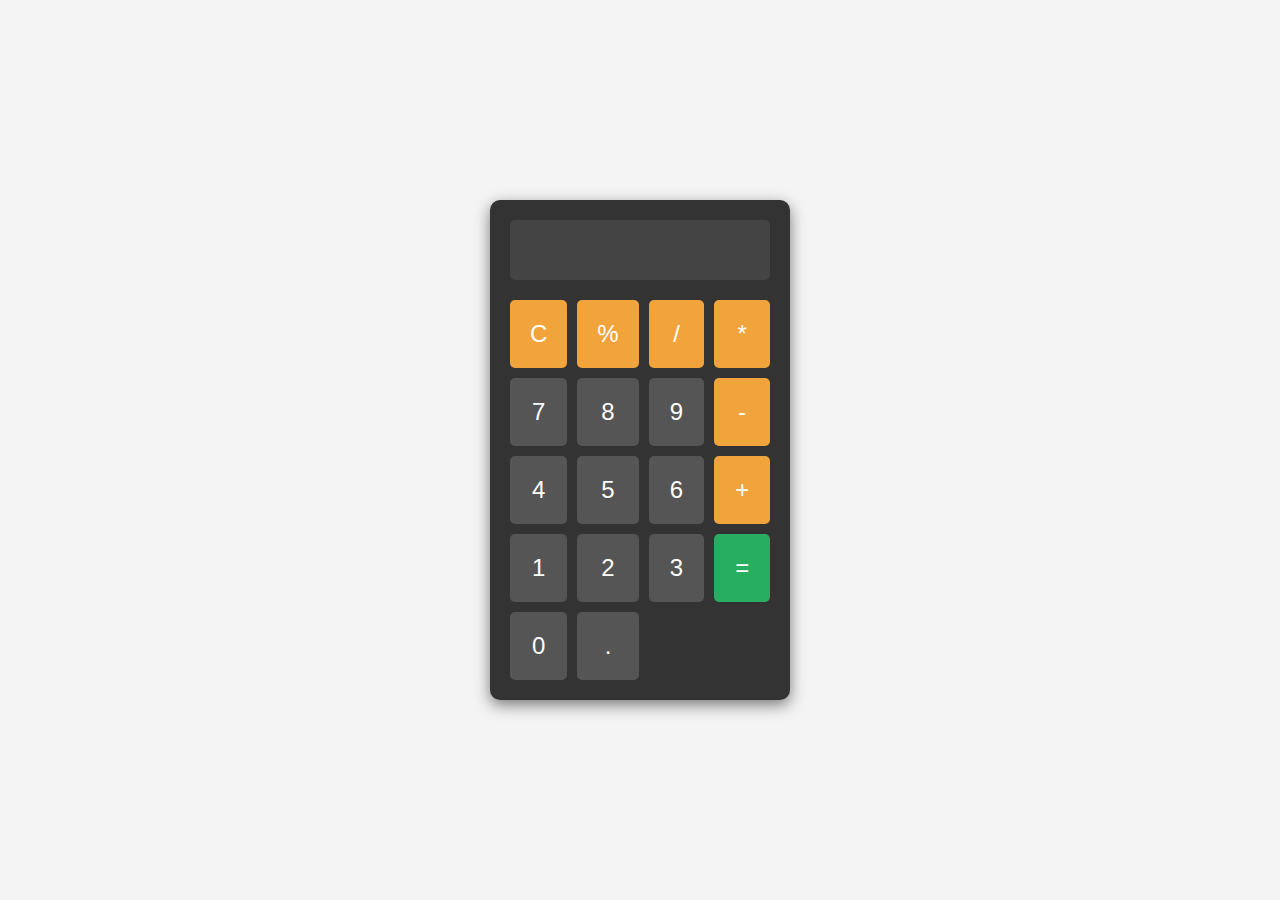
<file: Calculator/index.html>
<!DOCTYPE html>
<html lang="en">

<head>
  <meta charset="UTF-8">
  <meta name="viewport" content="width=device-width, initial-scale=1.0">
  <title>Simple Calculator</title>
  <link rel="stylesheet" href="style.css">
</head>

<body>
  <div class="calculator">
    <input type="text" class="display" id="display" disabled>

    <div class="keys">
      <!-- First row of buttons -->
      <button class="key operator" onclick="clearDisplay()">C</button>
      <button class="key operator" onclick="appendOperator('%')">%</button>
      <button class="key operator" onclick="appendOperator('/')">/</button>
      <button class="key operator" onclick="appendOperator('*')">*</button>

      <!-- Second row of buttons -->
      <button class="key" onclick="appendNumber('7')">7</button>
      <button class="key" onclick="appendNumber('8')">8</button>
      <button class="key" onclick="appendNumber('9')">9</button>
      <button class="key operator" onclick="appendOperator('-')">-</button>

      <!-- Third row of buttons -->
      <button class="key" onclick="appendNumber('4')">4</button>
      <button class="key" onclick="appendNumber('5')">5</button>
      <button class="key" onclick="appendNumber('6')">6</button>
      <button class="key operator" onclick="appendOperator('+')">+</button>

      <!-- Fourth row of buttons -->
      <button class="key" onclick="appendNumber('1')">1</button>
      <button class="key" onclick="appendNumber('2')">2</button>
      <button class="key" onclick="appendNumber('3')">3</button>
      <button class="key equal" onclick="calculate()">=</button>

      <!-- Last row of buttons -->
      <button class="key" onclick="appendNumber('0')">0</button>
      <button class="key" onclick="appendDecimal()">.</button>
    </div>
  </div>


  <script src="script.js"></script>
</body>

</html>
</file>
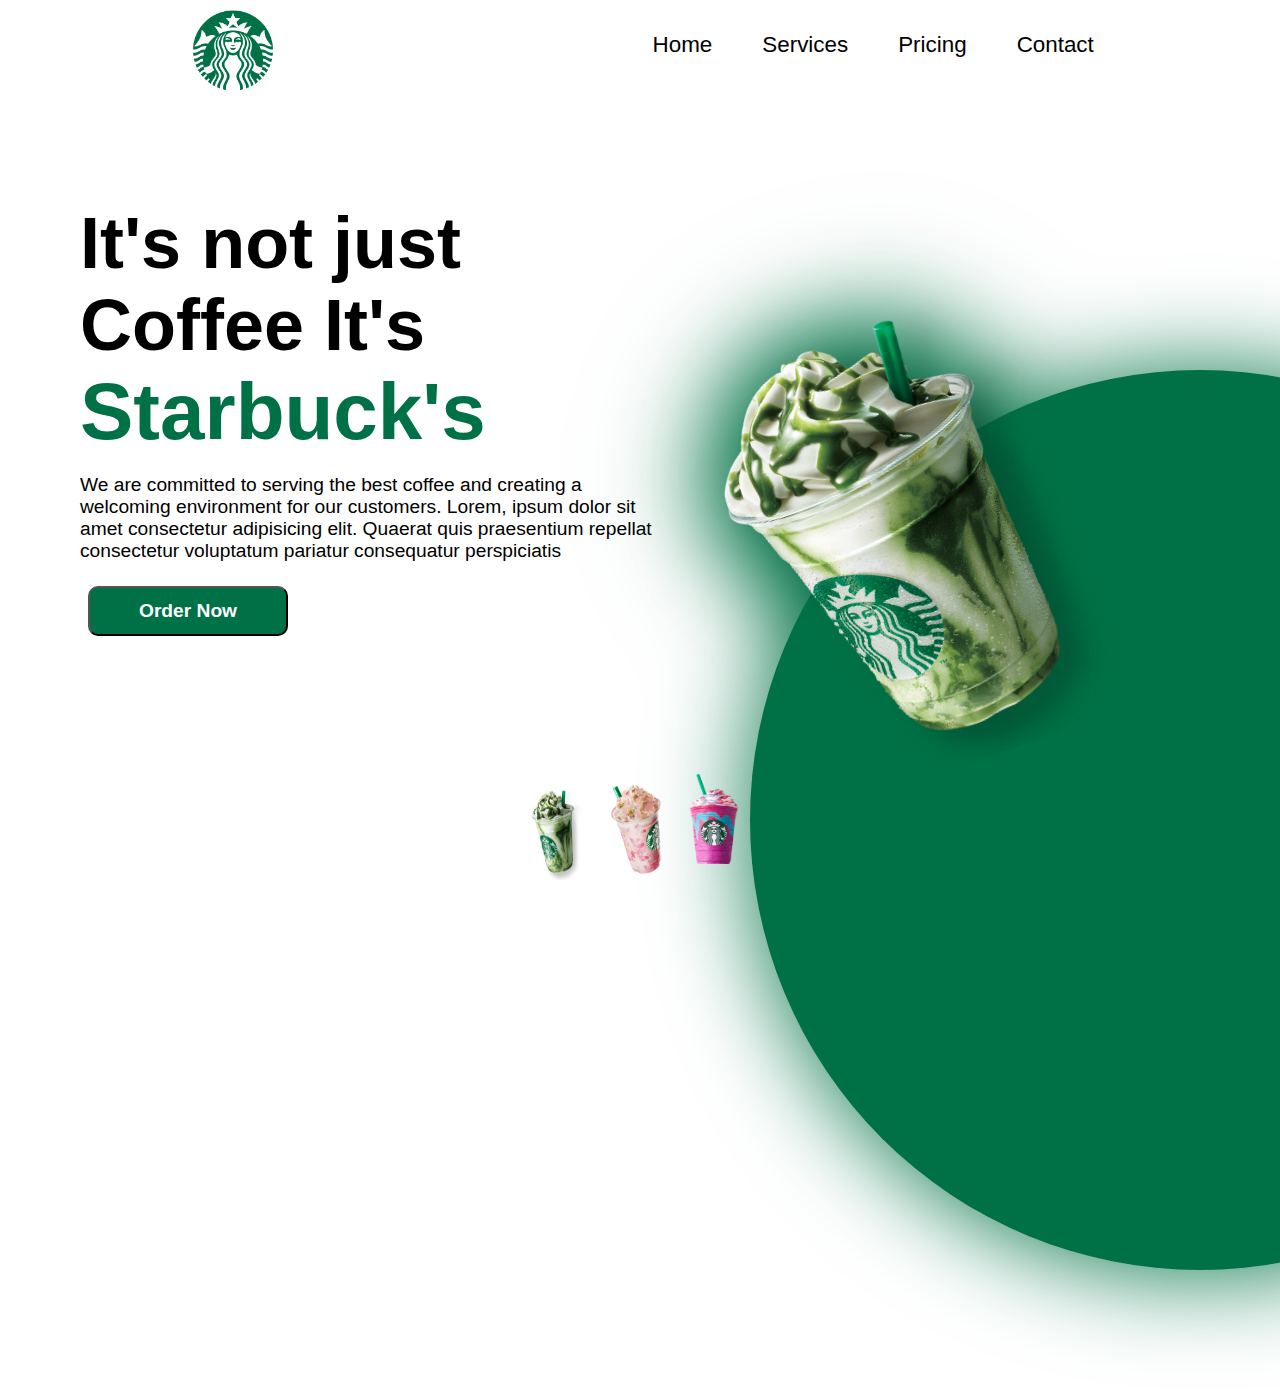
<file: Starbucks landing page/index.html>
<!DOCTYPE html>
<html lang="en">

<head>
  <meta charset="UTF-8">
  <meta name="viewport" content="width=device-width, initial-scale=1.0">
  <link rel="stylesheet" href="style.css">
  <title>Starbucks Landing Page</title>
</head>

<body>
  <nav>
    <div class="wrapper">
      <div class="logo" data-aos="fade-right">
        <img src="images/logo.png" alt="Starbucks Logo">
      </div>
      <div class="links">
        <a href="">Home</a>
        <a href="">Services</a>
        <a href="">Pricing</a>
        <a href="">Contact</a>
      </div>
    </div>
  </nav>

  <section>
    <div class="content">
      <h1>It's not just Coffee It's <span>Starbuck's</span></h1>
      <p>We are committed to serving the best coffee and creating a welcoming environment for our customers.
        Lorem, ipsum dolor sit amet consectetur adipisicing elit. Quaerat quis praesentium repellat consectetur
        voluptatum pariatur consequatur perspiciatis
      </p>
      <button data-aos="zoom-in">Order Now</button>
    </div>
    <div class="image" data-aos="fade-left">
      <div class="box green"><img src="images/green.png" alt=""></div>
      <div class="box orange"><img src="images/orange.png" alt=""></div>
      <div class="box pink"><img src="images/pink.png" alt=""></div>
    </div>
  </section>

  <div class="img-links">
    <a href="#" class="gcfe"><img src="images/green.png" alt=""></a>
    <a href="#" class="ocfe"><img src="images/orange.png" alt=""></a>
    <a href="#" class="pcfe"><img src="images/pink.png" alt=""></a>
  </div>


  <script src="script.js"></script>

</body>

</html>
</file>
<file: Calculator/style.css>
* {
  box-sizing: border-box;
  margin: 0;
  padding: 0;
}

/* Style the body to center the calculator */
body {
  font-family: Arial, sans-serif;
  background-color: #f4f4f4;
  display: flex;
  justify-content: center;
  align-items: center;
  height: 100vh;
}

/* Main container for the calculator */
.calculator {
  width: 300px;
  background-color: #333;
  border-radius: 10px;
  box-shadow: 0 5px 15px rgba(0, 0, 0, 0.5);
  padding: 20px;
}

/* Style the display input field */
.display {
  width: 100%;
  height: 60px;
  background-color: #444;
  color: #fff;
  border: none;
  border-radius: 5px;
  padding: 10px;
  font-size: 2em;
  text-align: right;
  margin-bottom: 20px;
  pointer-events: none;
}

/* Container for the button grid */
.keys {
  display: grid;
  grid-template-columns: repeat(4, 1fr);
  gap: 10px;
}

/* Base style for all buttons */
.key {
  background-color: #555;
  color: #fff;
  border: none;
  border-radius: 5px;
  padding: 20px;
  font-size: 1.5em;
  cursor: pointer;
  transition: background-color 0.2s ease-in-out, transform 0.1s ease-in-out;
}

.key:hover {
  background-color: #666;
}

.key:active {
  transform: scale(0.95);
}

.operator {
  background-color: #f1a33c;
}

.operator:hover {
  background-color: #e0912e;
}

.equal {
  background-color: #27ae60;
}

.equal:hover {
  background-color: #229954;
}
</file>
<file: Starbucks landing page/style.css>
* {
  padding: 0;
  margin: 0;
  font-family: 'Poppins', sans-serif;
  box-sizing: border-box;
}

body {
  width: 100%;
  height: 100vh;
  overflow: hidden;
}

nav {
  width: 100%;
  height: 10%;
}

nav .wrapper {
  width: 100%;
  height: 100%;
  display: flex;
  justify-content: space-around;
}

nav .wrapper .logo img {
  width: 100%;
  height: 90%;
  margin-top: 7%;

}

nav .wrapper .links {
  display: flex;
  align-items: center;
}

nav .wrapper .links a {
  color: black;
  text-decoration: none;
  margin: 0 25px;
  position: relative;
  font-size: 1.4rem;
}

nav .wrapper .links a::before {
  content: "";
  position: absolute;
  bottom: -4px;
  left: 0;
  height: 4px;
  background-color: #288315;
  width: 0%;
  transition: 0.3s ease;
}

nav .wrapper .links a:hover::before {
  width: 100%;
}

/* Section start */

section {
  width: 100%;
  height: 90%;
  display: flex;
  justify-content: space-around;
}

section .content {
  width: 120%;
}

section .content h1 {
  font-size: 4.5rem;
  margin: 7rem 2rem 0 5rem;
}

section .content h1 span {
  color: #007146;
  font-size: 5rem;
  font-weight: 800;
}

section .content p {
  font-size: 1.2rem;
  margin: 1rem 2rem 0 5rem;
}

section .content button {
  font-size: 1.2rem;
  width: 200px;
  height: 50px;
  background: #007146;
  border-radius: 10px;
  color: white;
  font-weight: 700;
  margin: 1.5rem 0 0 5.5rem;
  transition: 0.3s linear;
}

section .content button:hover {
  color: #007146;
  background-color: transparent;
  border: none;
  box-shadow: 3px 3px black;
  border-right: 2px solid #007146;
  border-bottom: 2px solid #007146;
}

section .image {
  width: 100%;
}

section .image .box {
  position: absolute;
  background: #007146;
  width: 900px;
  height: 900px;
  right: -370px;
  bottom: -370px;
  border-radius: 100%;
  pointer-events: none;
  transition: 0.3s ease-in;
}

section .image .box img {
  width: 300px;
  height: 450px;
  margin: -50px 0 0 0;
}

section .image .green {
  opacity: 1;
  transform: rotate(0deg);
  filter: drop-shadow(2px 2px 50px #007146);

}

section .image .green img {
  width: 330px;
  transform: rotate(-20deg);
  filter: drop-shadow(2px 2px 50px #007146);
}

section .image .orange img {
  width: 330px;
  transform: rotate(-20deg);
  filter: drop-shadow(2px 2px 50px orange);
}

section .image .orange {
  opacity: 0;
  background: #a6661a;
  transform: rotate(-90deg);
  filter: drop-shadow(2px 2px 50px orange);
}


section .image .pink {
  opacity: 0;
  transform: rotate(-90deg);
  background-color: #91116a;
  filter: drop-shadow(2px 2px 50px pink);
}

section .image .pink img {
  transform: rotate(-30deg);
  height: 520px;
  margin: -130px 0 0 -20px;
  filter: drop-shadow(2px 2px 50px pink);
}


/* lower images */

.img-links {
  width: 20%;
  height: 10vh;
  position: absolute;
  bottom: 20px;
  margin: 0 40%;
  display: flex;
  justify-content: space-between;
}

.img-links a {
  width: 100%;
  height: 100%;
  margin: 0 20px;
  cursor: pointer;
  transition: 0.2s linear;
}

.img-links a img {
  width: 50px;
  height: 90px;
}

.img-links a:hover {
  margin-top: -20px;
  filter: drop-shadow(2px 2px 10px #007146);
}

.img-links a:nth-child(2) {
  margin: -6px 0 0 -20px;
}

.img-links a:nth-child(2):hover {
  margin-top: -24px;
  filter: drop-shadow(2px 2px 10px orange);
}

.img-links a:nth-child(3) {
  margin: -16px 0 0 0;
}

.img-links a:nth-child(3):hover {
  margin-top: -40px;
  filter: drop-shadow(2px 2px 10px rgb(191, 73, 177));
}

.img-links a:nth-child(3) img {
  height: 90px;
}
</file>
